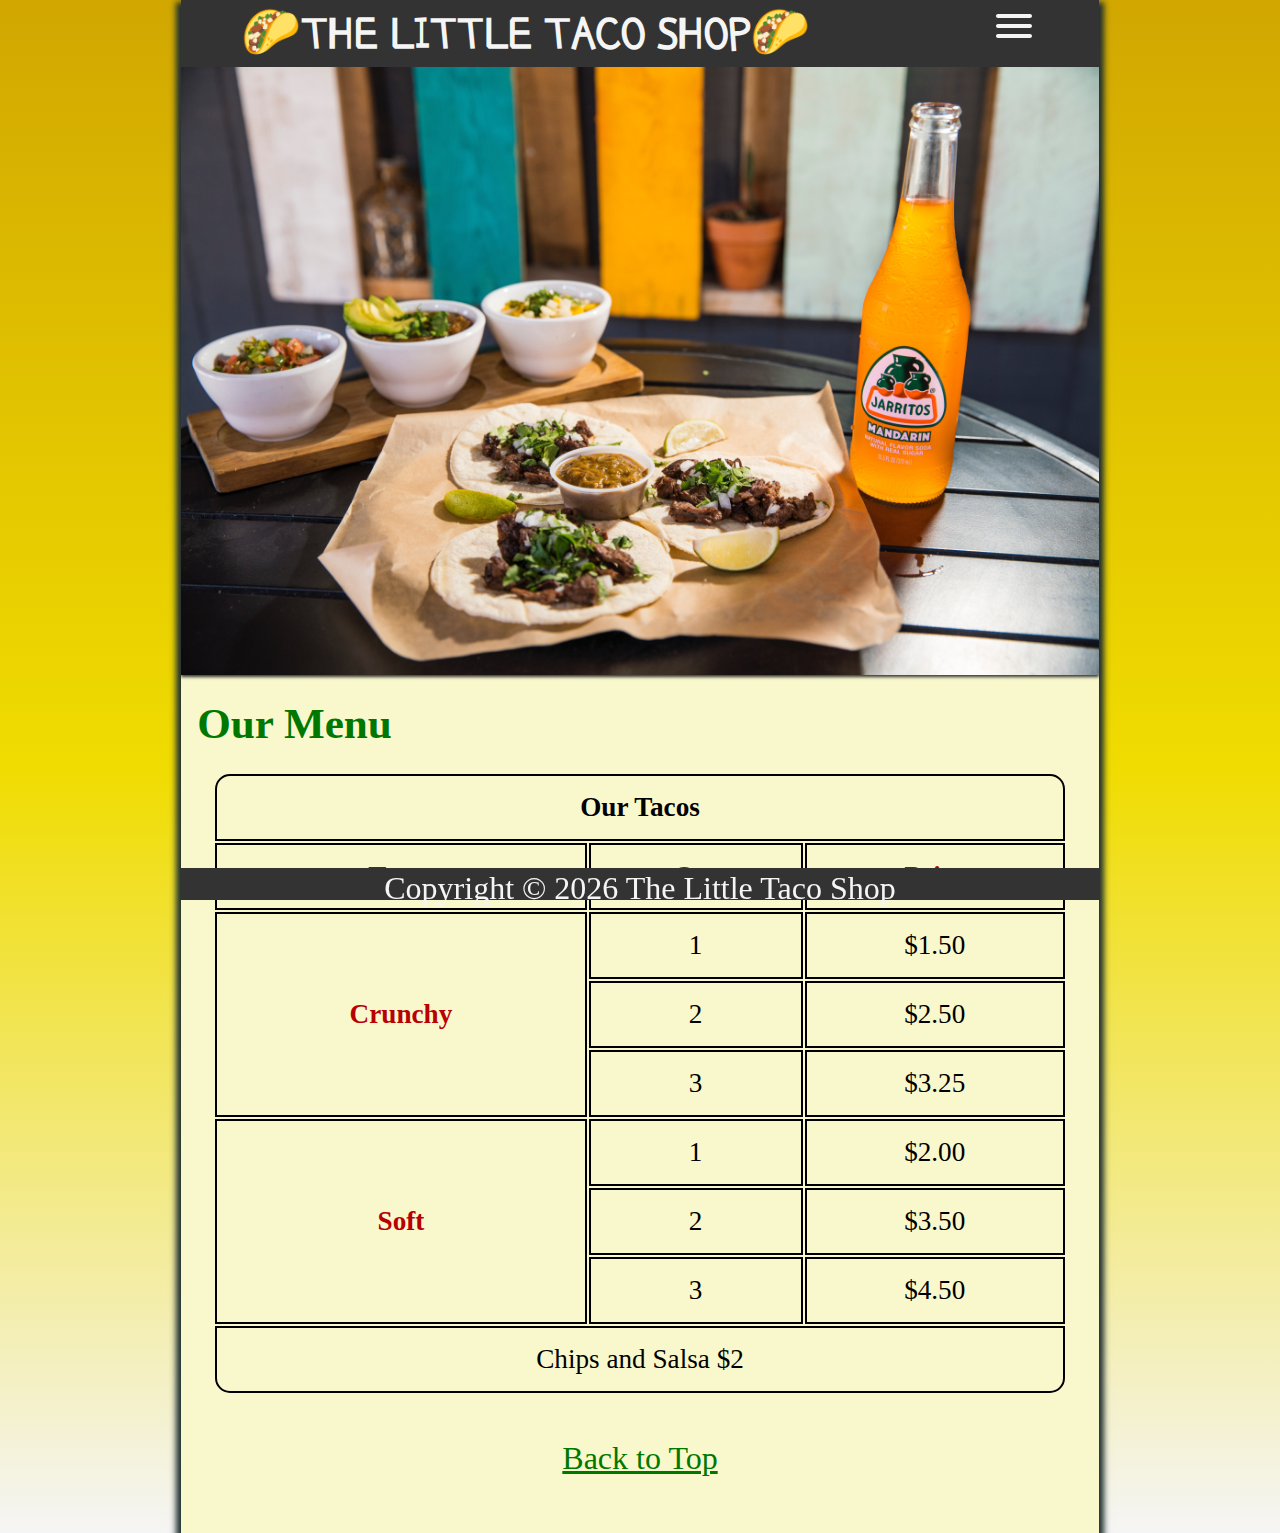
<file: index.html>
<!DOCTYPE html>
<html lang="en">

<head>
    <meta charset="UTF-8">
    <meta name="Owner" content="Shivansh Agrawal">
    <meta name="viewport" content="width=device-width, initial-scale=1.0">
    <title>The Little Taco Shop</title>
    <link rel="icon" href="img/icon.png">
    <link rel="stylesheet" href="p-menu-style.css">
    <script src="main.js" defer></script>

</head>
<body>
    <article>
        <header>
            <div class="animate">
                <h1>
                    <div><strong>
                    🌮THE LITTLE <span class="nowrap">TACO SHOP🌮</span>
                </strong>
                </div>
                    <div>
                    <div class="ic--round-close"></div>
                    <div class="ic--round-menu"></div>
                </div>
                
                </h1>
                <nav>
                    <ul>
                        <li><a href="#menu">Our Menu</a></li>
                        <li><a href="about.html">About LTS</a></li>
                        <li><a href="hours.html">Store Hours</a></li>
                        <li><a href="contact.html">Contact Us</a></li>
                    </ul>
                </nav>
            </div>
        </header>
        <main>
            <figure class="img_menu">
                <img src="img/tacos_and_drink_1000x667.png" alt="img_1">
            </figure>
            <section id="menu">
                <h2 class="menu_heading">Our Menu</h2>
                <table>
                    <thead>
                        <tr>
                            <th colspan="3" class="t_head">Our Tacos</th>
                        </tr>
                        <tr>
                            <th>Tacos</th>
                            <th>Qty</th>
                            <th>Price</th>
                        </tr>
                    </thead>
                    <tbody>
                        <tr>
                            <th rowspan="3">Crunchy</th>
                            <td>1</td>
                            <td>$1.50</td>
                        </tr>
                        <tr>
                            <td>2</td>
                            <td>$2.50</td>
                        </tr>
                        <tr>
                            <td>3</td>
                            <td>$3.25</td>
                        </tr>
                        <tr>
                            <th rowspan="3">Soft</th>
                            <td>1</td>
                            <td>$2.00</td>
                        </tr>
                        <tr>
                            <td>2</td>
                            <td>$3.50</td>
                        </tr>
                        <tr>
                            <td>3</td>
                            <td>$4.50</td>
                        </tr>
                    </tbody>
                    <tfoot>
                        <tr>
                            <td colspan="3">Chips and Salsa $2</td>
                        </tr>
                    </tfoot>
                </table>
                <br>
                <a href="#" class="back-to-top">Back to Top</a>
            </section>
        </main>
        <footer>
            <p>Copyright &copy; <time id="year"></time> The Little Taco Shop</p>
        </footer>
</body>
</article>

</html>
</file>
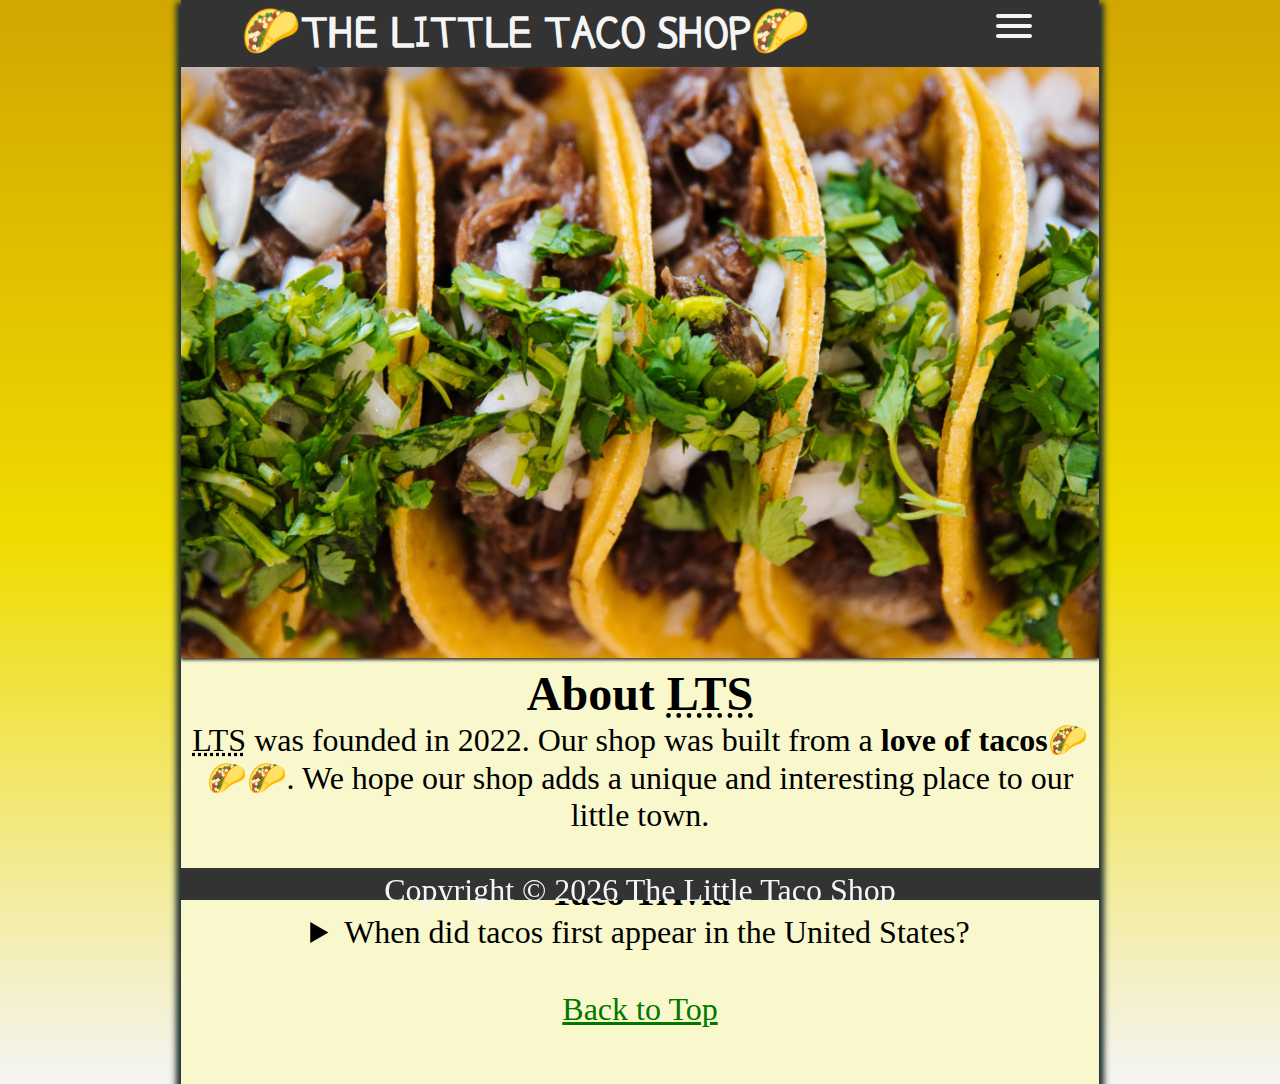
<file: about.html>
<!DOCTYPE html>
<html lang="en">
<head>
    <meta charset="UTF-8">
    <meta name="Owner" content="Shivansh Agrawal">
    <meta name="viewport" content="width=device-width, initial-scale=1.0">
    <title>About LTC</title>
    <link rel="icon" href="img/icon.png">
    <link rel="stylesheet" href="p-about-style.css">
    <script src="main.js" defer></script>
</head>
<body>
    <article>
        <header>
            <div class="animate">
                <h1>
                    <div><strong>
                        🌮THE LITTLE <span class="nowrap">TACO SHOP🌮</span>
                </strong>
                </div>
                    <div>
                    <span class="ic--round-close"></span>
                    <span class="ic--round-menu"></span>
                </div>
                </h1>
                <nav>
                    <ul>
                        <li><a href="/">Home-Page</a></li>
                        <li><a href="/#menu">Our Menu</a></li>
                        <li><a href="hours.html">Store Hours</a></li>
                        <li><a href="contact.html">Contact Us</a></li>
                    </ul>
                </nav>
            </div>
        </header>
<main>
    <img src="/img/tacos_close_up_1000x649.png" alt="img_2">
    <section id="aboutLts">
        <h2>About <abbr title="Litle Taco Shop">LTS</abbr></h2>
        <p>
            <abbr title="Litle Taco Shop">LTS</abbr> was founded in 2022. Our shop was built from a <strong>love of
                tacos</strong>🌮🌮🌮. We hope our shop adds a unique and interesting place to our little town.
            <br>
            &nbsp;
        </p>
        <h3>Taco Trivia</h3>
        <aside>
            <details>
                <summary>
                    When did tacos first appear in the United States?
                </summary>
                <p>1920</p>
            </details>
        </aside>
        <a href="#" class="back-to-top">Back to Top</a>
    </section>
</main>
    <footer>
        <p>Copyright &copy; <time id="year"></time> The Little Taco Shop</p>
    </footer>
</article>
</body>
</html>
</file>
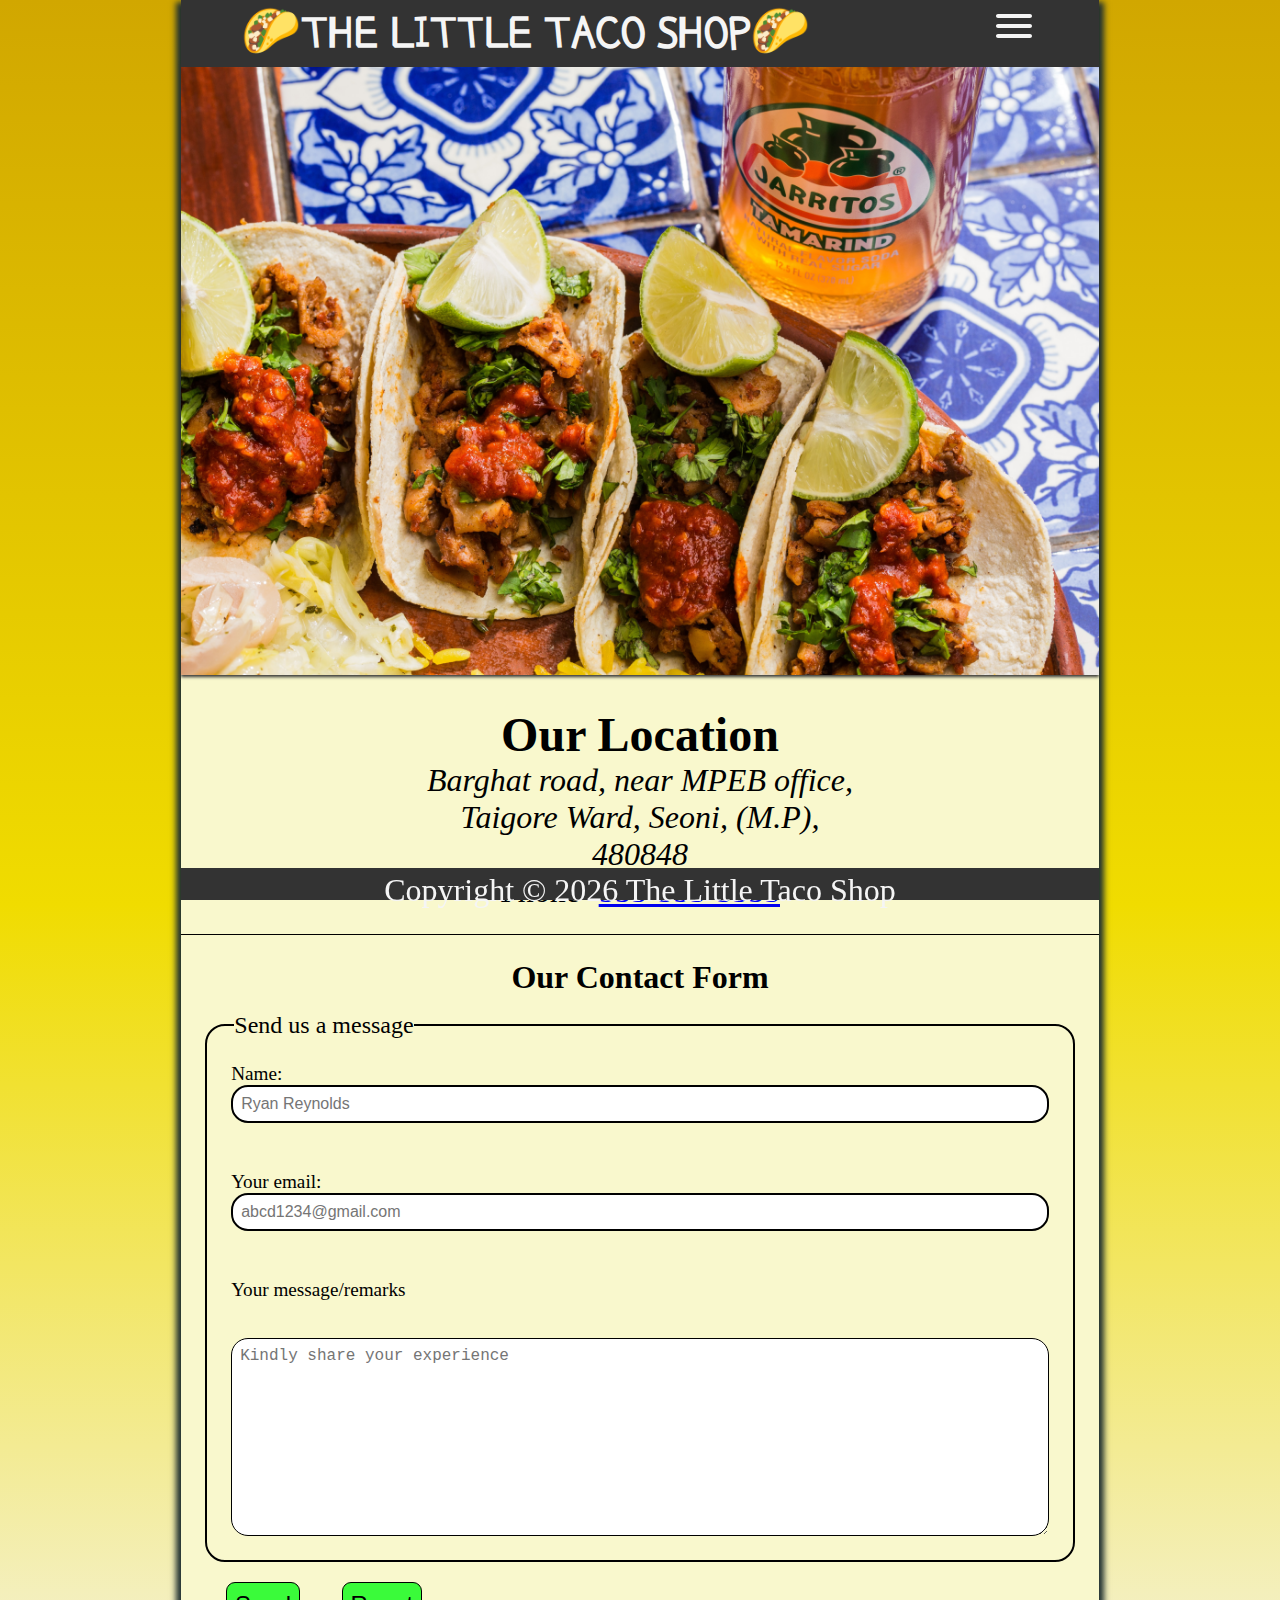
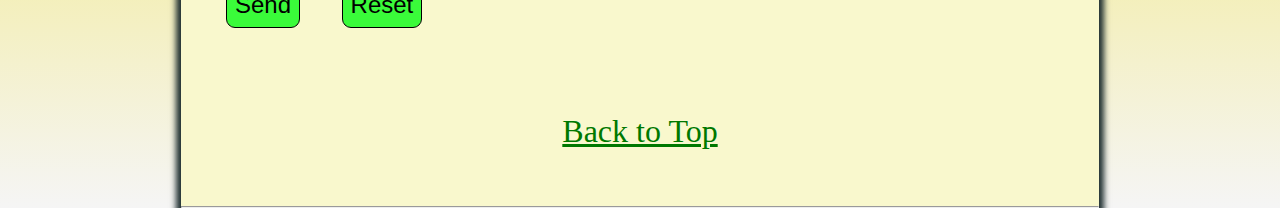
<file: contact.html>
<!DOCTYPE html>
<html lang="en">

<head>
    <meta charset="UTF-8">
    <meta name="Owner" content="Shivansh Agrawal">
    <meta name="viewport" content="width=device-width, initial-scale=1.0">
    <title>Contact Us</title>
    <link rel="icon" href="img/icon.png">
    <link rel="stylesheet" href="p-about-style.css">
    <script src="main.js" defer></script>
</head>

<body>
    <article>
        <header>
            <div class="animate">
                <h1>
                    <div><strong>
                        🌮THE LITTLE <span class="nowrap">TACO SHOP🌮</span>
                        </strong>
                    </div>
                    <div>
                        <span class="ic--round-close"></span>
                        <span class="ic--round-menu"></span>
                    </div>
                </h1>
                <nav>
                    <ul>
                        <li><a href="/">Home-Page</a></li>
                        <li><a href="/#menu">Our Menu</a></li>
                        <li><a href="hours.html">Store Hours</a></li>
                        <li><a href="contact.html">Contact Us</a></li>
                    </ul>
                </nav>
            </div>
        </header>
        <main>
            <img src="img/tacos_delicioso_1000x667.png" alt="">
            <section class="Our_location">
                <h2>Our Location</h2>
                <p>
                <address>
                    Barghat road, near MPEB office, <br>
                    Taigore Ward, Seoni, (M.P),<br>
                    480848
                </address>
                </p>
                <p>
                    Phone-
                    <a href="tel:5555555555">555-555-5555</a>
                </p>
            </section>
            <section class="form">
                <h2>Our Contact Form</h2>
                <form action="https://httpbin.org/get" method="get">
                    <fieldset>
                        <legend>Send us a message</legend>
                        <p>
                            <label for="name">Name:</label>
                            <input type="text" name="name" id="name" required placeholder="Ryan Reynolds">
                            </p>
                            <p>
                            <label for="email">Your email:</label>
                            <input type="emai" name="email" id="email" placeholder="abcd1234@gmail.com" required>
                        </p>
                        <p>
                            <label for="remarks">Your message/remarks</label>
                            <br>
                            <textarea name="remarks" id="remarks" cols="60" rows="10"
                                placeholder="Kindly share your experience"></textarea>
                        </p>
                    </fieldset>
                    <div class="button">
                    <button type="submit" formmethod="post" formaction="https://httpbin.org/post">Send</button>
                    <button type="reset">Reset</button>
                </div>
                </form>
            </section>
            
            <p>
                <a href="#" class="back-to-top">Back to Top</a>
            </p>
        </main>
        <hr>
        <footer>
            <p>Copyright &copy; <time id="year"></time> The Little Taco Shop</p>
        </footer>
    </article>
</body>

</html>
</file>
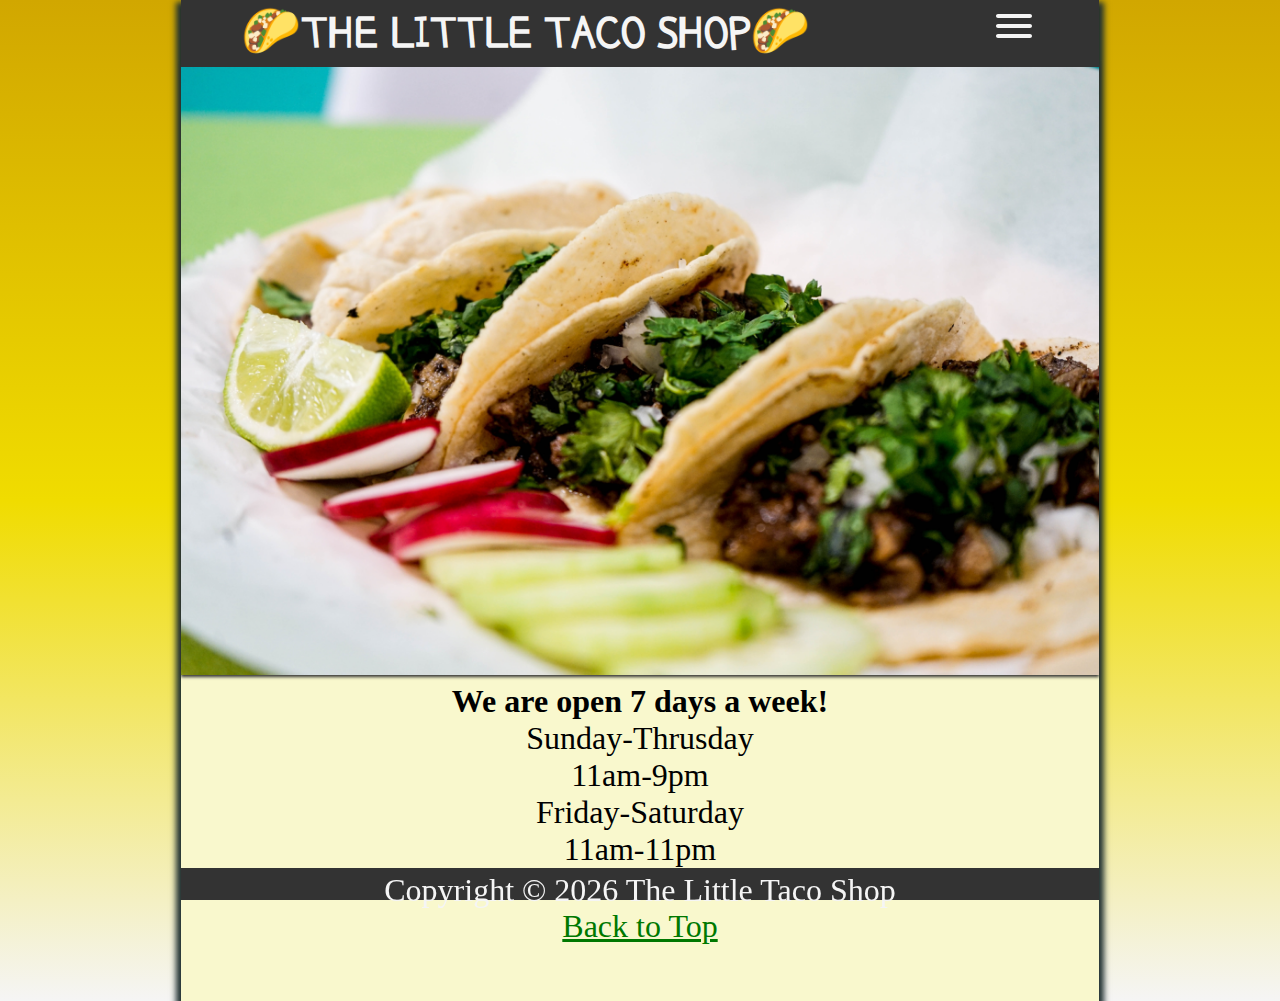
<file: hours.html>
<!DOCTYPE html>
<html lang="en">

<head>
    <meta charset="UTF-8">
    <meta name="Owner" content="Shivansh Agrawal">
    <meta name="viewport" content="width=device-width, initial-scale=1.0">
    <title>LTC working hours</title>
    <link rel="icon" href="img/icon.png">
    <link rel="stylesheet" href="p-about-style.css">
    <script src="main.js" defer></script>
</head>

<body>
    <article>
    <header>
        <div class="animate">
            <h1>
                <div><strong>
                    🌮THE LITTLE <span class="nowrap">TACO SHOP🌮</span>
                    </strong>
                </div>
                <div>
                    <span class="ic--round-close"></span>
                    <span class="ic--round-menu"></span>
                </div>
            </h1>
            <nav>
                <ul>
                    <li><a href="/">Home-Page</a></li>
                    <li><a href="/#menu">Our Menu</a></li>
                    <li><a href="about.html">About LTS</a></li>
                    <li><a href="contact.html">Contact Us</a></li>
                </ul>
            </nav>
        </div>
    </header>
    <main>
            <figure>
                <img src="/img/tacos_tray_1000x667.png" alt="tacos_tray">
            </figure>
            <p><strong>We are open 7 days a week!</strong></p>
            <p>
            <dl>
                <dt>Sunday-Thrusday</dt>
                <dd>11am-9pm</dd>
                <dt>Friday-Saturday</dt>
                <dd>11am-11pm</dd>
            </dl>
            </p>
            <p>
                <a href="#" class="back-to-top">Back to Top</a>
            </p>
        </main>
        <footer>
            <p>Copyright &copy; <time id="year"></time> The Little Taco Shop</p>
        </footer>
    </article>
</body>

</html>
</file>
<file: p-menu-style.css>
@import url('https://fonts.googleapis.com/css2?family=Poor+Story&display=swap');
*{
    margin: 0;
    padding: 0;
    box-sizing: border-box;
}
:root{
    --BG-C1:#d1a700;
    --BG-C2:#f0dc00;
    --MAIN-BG-COLOR: #C5F4E0;
}
html{
    scroll-behavior: smooth;
}
body {
    background-image: linear-gradient(var(--BG-C1),var(--BG-C2), whitesmoke);
    font-size: 1.2rem;
    display: flex;
    justify-content: center;
    align-items: center;
}
article{
    background-color: rgb(249, 248, 205);
    width:53.36rem;
    margin: 0 auto;
    text-align: center;
    display: flex;
    flex-flow: column nowrap;
    box-shadow: 0 7px 6px 5px #1f2f30;
    min-height: 100vh;
}
footer{
    position: fixed;
    bottom: 0;
    background-color: #333;
    height: 2rem;
    color: whitesmoke;
    width:53.36rem;
}
footer p{
    margin: 2px auto 5px auto;
    padding-bottom: 8rem;
}
header{
    background-color: #333;
    color: whitesmoke;
    text-align: center;
    position: fixed;
    top: 0;
    width:53.36rem;
}
.nowrap{
    white-space: nowrap;
}

h1{
    font-family: 'Poor Story', system-ui; 
    font-size: 2.7rem;
    text-align: center;
    align-items: center;
    display: grid;
    grid-template-columns: 7fr 1fr;
    padding: 1rem 0;
}
:is(.animate:hover, .animate:focus-within) nav {
    display: block;
}
.ic--round-menu {
    display: inline-block;
    width: 1em;
    height: 1em;
    --svg: url("data:image/svg+xml,%3Csvg xmlns='http://www.w3.org/2000/svg' viewBox='0 0 24 24'%3E%3Cpath fill='%23000' d='M4 18h16c.55 0 1-.45 1-1s-.45-1-1-1H4c-.55 0-1 .45-1 1s.45 1 1 1m0-5h16c.55 0 1-.45 1-1s-.45-1-1-1H4c-.55 0-1 .45-1 1s.45 1 1 1M3 7c0 .55.45 1 1 1h16c.55 0 1-.45 1-1s-.45-1-1-1H4c-.55 0-1 .45-1 1'/%3E%3C/svg%3E");
    background-color: currentColor;
    -webkit-mask-image: var(--svg);
    mask-image: var(--svg);
    -webkit-mask-repeat: no-repeat;
    mask-repeat: no-repeat;
    -webkit-mask-size: 100% 100%;
    mask-size: 100% 100%;
    justify-self: center;
    align-self: center;
  }
h1 .ic--round-close {
    opacity: 0;
    visibility: hidden;
    display: inline-block;
    width: 1em;
    height: 1em;
    --svg: url("data:image/svg+xml,%3Csvg xmlns='http://www.w3.org/2000/svg' viewBox='0 0 24 24'%3E%3Cpath fill='%23000' d='M18.3 5.71a.996.996 0 0 0-1.41 0L12 10.59L7.11 5.7A.996.996 0 1 0 5.7 7.11L10.59 12L5.7 16.89a.996.996 0 1 0 1.41 1.41L12 13.41l4.89 4.89a.996.996 0 1 0 1.41-1.41L13.41 12l4.89-4.89c.38-.38.38-1.02 0-1.4'/%3E%3C/svg%3E");
    background-color: currentColor;
    -webkit-mask-image: var(--svg);
    mask-image: var(--svg);
    -webkit-mask-repeat: no-repeat;
    mask-repeat: no-repeat;
    -webkit-mask-size: 100% 100%;
    mask-size: 100% 100%;
    justify-self: center;
    align-self: center;
}

:is(h1:hover, h1:focus-within) .ic--round-close {
    opacity: 1;
    visibility: visible;
    transform: translateX(100%);
    transition: all 0.2s 0.2s;
}

:is(h1:hover, h1:focus-within) .ic--round-menu {
    opacity: 0;
    visibility: hidden;
    transform: translateX(-100%);
    transition: all 0.2s;
}

img{
    position: inherit;
    width: 100%;
    box-shadow:0px 2px 3px #333;
}


nav{
    display: none;
    background-color: #333;
    animation: nav_down 0.5s ease-in-out forwards;
    transform-origin: top center;
}
@keyframes nav_down{
    0%{
        transform: scaleY(0);
    }
    80%{
        transform: scaleY(1.2);
    }
    100%{
        transform: scaleY(1);
    }
}
nav a {
    display: block;
    color: whitesmoke;
    text-decoration: none;
    padding: 0.4rem;
}

nav a:hover,
nav a:focus {
    transform: scale(1.2);
    transition: all 0.3s;
}

li{
    list-style-type: none;
    border-top: 1px solid whitesmoke;
    border-radius: 15px;
}
main{
    flex-grow: 1;
    margin-top: 5.39rem;
    margin-bottom: 2rem;
}
.back-to-top{
    bottom: 0;
}
.menu_heading{
    padding:1rem;
    text-align: left;
    color: rgb(0, 120, 0);
    font-size: 2.7rem;
}
table{
    width: 100%;
    font-size: 1.7rem;
    padding: 0.5rem 2rem;
    
}
th,td, tr{
    border: 2px solid black;
    padding: 1rem;
}
th{
    color: rgb(185, 0, 0);
}
.t_head{
    color: black;
    font: 1.8rem;
    border-radius: 15px 15px 0 0;
}
tfoot td{
    border-radius: 0 0 15px 15px;
}

.back-to-top {
    color:rgb(0, 120, 0);
    padding-bottom: 1.5rem;
    display: inline-block;
}

.back-to-top:hover{
    transition: all 0.5s;
    transform: scale(1.2);
    color: rgb(0, 169, 0);
}
@media screen and (min-width:1225px) {
    article{
        width:57.36rem;
    }
    header{
        width:57.36rem;
    }
    footer{
        width:57.36rem;
    }
    h1{
        font-size: 3rem;
        display: grid;
        grid-template-columns: 3fr 1fr;
        padding: 0.1rem 0;
    }
    main{
        margin-top: 3.9rem;
    }
    body{
        font-size: xx-large;
    }
}
@media screen and (max-width:1024px) {
    h1{
        font-size: 2.7rem;
        display: grid;
        grid-template-columns: 3fr 1fr;
        padding: 0.1rem 0;
    }
    main{
        margin-top: 3.9rem;
    }
}
@media screen and (max-width:768px) {
    header{
        width: 103.2%;
    }
    h1{
        font-size: 2.7rem;
        display: grid;
        grid-template-columns: 3fr 1fr;
        padding: 0.1rem 0;
    }
    footer{
        width: 103.2%;
    }
    main{
        margin-top: 3.9rem;
    }
}
@media screen and (max-width:481px) {
    h1{
        font-size: 2rem;
        display: grid;
        grid-template-columns: 3fr 1fr;
        padding: 0.1rem 0;
    }
    .menu_heading, table{
        font-size: 1.7rem;
    }
}
@media screen and (max-width:372px) {
    header,footer{
        width:110%;
    }
    h1{
        font-size: 1.8rem;
        display: grid;
        grid-template-columns: 3fr 1fr;
        padding: 0.1rem 0;
    }
    .menu_heading, table{
        font-size: 1.7rem;
    }
}
@media (max-height: 420px){
    h1{
        font-size: 1.7rem;
        display: grid;
        grid-template-columns: 3fr 1fr;
        padding: 0.1rem 0;
    }
    main{
        margin-top: 2.6rem;
    }
}
</file>
<file: p-about-style.css>
@import url('https://fonts.googleapis.com/css2?family=Poor+Story&display=swap');
*{
    margin: 0;
    padding: 0;
    box-sizing: border-box;
}
.ic--round-menu {
    display: inline-block;
    width: 1em;
    height: 1em;
    --svg: url("data:image/svg+xml,%3Csvg xmlns='http://www.w3.org/2000/svg' viewBox='0 0 24 24'%3E%3Cpath fill='%23000' d='M4 18h16c.55 0 1-.45 1-1s-.45-1-1-1H4c-.55 0-1 .45-1 1s.45 1 1 1m0-5h16c.55 0 1-.45 1-1s-.45-1-1-1H4c-.55 0-1 .45-1 1s.45 1 1 1M3 7c0 .55.45 1 1 1h16c.55 0 1-.45 1-1s-.45-1-1-1H4c-.55 0-1 .45-1 1'/%3E%3C/svg%3E");
    background-color: currentColor;
    -webkit-mask-image: var(--svg);
    mask-image: var(--svg);
    -webkit-mask-repeat: no-repeat;
    mask-repeat: no-repeat;
    -webkit-mask-size: 100% 100%;
    mask-size: 100% 100%;
    justify-self: center;
    align-self: center;
  }
:root{
    --BG-C1:#d1a700;
    --BG-C2:#f0dc00;
    --MAIN-BG-COLOR: #C5F4E0;
}
html{
    scroll-behavior: smooth;
}
.nowrap{
    white-space: nowrap;
}
body {
    background-image: linear-gradient(var(--BG-C1),var(--BG-C2), whitesmoke);
    font-size: 1.2rem;
    display: flex;
    justify-content: center;
    align-items: center;
}
article{
    background-color: rgb(249, 248, 205);
    width:53.36rem;
    margin: 0 auto;
    text-align: center;
    display: flex;
    flex-flow: column nowrap;
    box-shadow: 0 7px 6px 5px #1f2f30;
    min-height: 100vh;
}
.full{
    display: flex;
    min-height: 100vh;

}
footer{
    position: fixed;
    bottom: 0;
    background-color: #333;
    height: 2rem;
    color: whitesmoke;
    width:53.36rem;
    display: flex;
    padding:0 0 0.5rem 0;
}
footer p{
    margin: 4px auto;
}
header{
    background-color: #333;
    color: whitesmoke;
    text-align: center;
    position: fixed;
    top: 0;
    width:53.36rem;
}
h1{
    font-family: 'Poor Story', system-ui; 
    font-size: 2.7rem;
    text-align: center;
    display: grid;
    grid-template-columns: 7fr 1fr;
    padding: 1rem 0;
}
:is(.animate:hover, .animate:focus-within) nav {
    display: block;
}
h1 .ic--round-close {
    opacity: 0;
    visibility: hidden;
    display: inline-block;
    width: 1em;
    height: 1em;
    --svg: url("data:image/svg+xml,%3Csvg xmlns='http://www.w3.org/2000/svg' viewBox='0 0 24 24'%3E%3Cpath fill='%23000' d='M18.3 5.71a.996.996 0 0 0-1.41 0L12 10.59L7.11 5.7A.996.996 0 1 0 5.7 7.11L10.59 12L5.7 16.89a.996.996 0 1 0 1.41 1.41L12 13.41l4.89 4.89a.996.996 0 1 0 1.41-1.41L13.41 12l4.89-4.89c.38-.38.38-1.02 0-1.4'/%3E%3C/svg%3E");
    background-color: currentColor;
    -webkit-mask-image: var(--svg);
    mask-image: var(--svg);
    -webkit-mask-repeat: no-repeat;
    mask-repeat: no-repeat;
    -webkit-mask-size: 100% 100%;
    mask-size: 100% 100%;
    justify-self: center;
    align-self: center;
}

:is(h1:hover, h1:focus-within) .ic--round-close {
    opacity: 1;
    visibility: visible;
    transform: translateX(100%);
    transition: all 0.2s 0.2s;
}

:is(h1:hover, h1:focus-within) .ic--round-menu {
    opacity: 0;
    visibility: hidden;
    transform: translateX(-100%);
    transition: all 0.2s;
}

nav{
    display: none;
    background-color: #333;
    animation: nav_down 0.5s ease-in-out forwards;
    transform-origin: top center;
}
@keyframes nav_down{
    0%{
        transform: scaleY(0);
    }
    80%{
        transform: scaleY(1.2);
    }
    100%{
        transform: scaleY(1);
    }
}
nav a {
    display: block;
    color: whitesmoke;
    text-decoration: none;
    padding: 0.4rem;
}

nav a:hover,
nav a:focus {
    transform: scale(1.2);
    transition: all 0.3s;
}

li{
    list-style-type: none;
    border-top: 1px solid whitesmoke;
    border-radius: 15px;
}
main{
    flex-grow: 1;
    margin-top: 5.39rem;
    margin-bottom: 2rem;
}
img{
    position: inherit;
    width: 100%;
    box-shadow:0px 2px 3px #333;
}

.back-to-top {
    color:rgb(0, 120, 0);
    padding: 2.5rem 0 1.5rem 0;
    display: inline-block;
}

.back-to-top:hover{
    transition: all 0.5s;
    transform: scale(1.2);
    color: rgb(0, 169, 0);
}
.Our_location{
    padding: 1.5rem;
    border-bottom: 1px solid black;
}
.form{
    padding: 1.5rem;
}
.form h2{
    padding-bottom: 1rem;
    font-size: 2rem;
}
fieldset{
    border: 2px solid black;
    border-radius: 20px;
    text-align: left;
}
fieldset legend{
    font-weight:400;
    margin-left: 1.7rem;
    text-align: left;
    font-size: 1.5rem;
}
fieldset p{
    padding: 1.5rem;
}
label{
    display: block;
    font-size: 1.2rem;
}
input, textarea{
    width: 100%;
    display: block;
    font-size: 1rem;
    border-radius: 17px;
    border-style: solid;
    border-color: black;
    padding: 0.5rem;
}

input:hover,
textarea:hover{
    border-width:2px;
    border-color: green;
    transform: scale(1.02);
    transition: all 0.3s;
}
div button{
    background-color: rgb(58, 251, 58);
    /* color: whitesmoke; */
    color: black;
    border: 1px solid black;
    font-size: 1.5rem;
    margin: 1.3rem;
    padding: 0.5rem;
    border-radius: 9px;
}
.button{
    display: flex;
    justify-content: flex-start;
}
div button:hover{
    background-color: rgb(56, 249, 56);
    box-shadow: 2px 2px 28px 13px rgb(176, 255, 176);
    color: white;
    transform: scale(1.02);
    transition: all 0.3s;
}
@media screen and (min-width:1225px) {
    article{
        width:57.36rem;
    }
    header{
        width:57.36rem;
    }
    footer{
        width:57.36rem;
    }
    h1{
        font-size: 3rem;
        display: grid;
        grid-template-columns: 3fr 1fr;
        padding: 0.1rem 0;
    }
    main{
        margin-top: 3.9rem;
    }
    body{
        font-size: xx-large;
    }
}
@media screen and (max-width:1024px) {
    h1{
        font-size: 2.7rem;
        display: grid;
        grid-template-columns: 3fr 1fr;
        padding: 0.1rem 0;
    }
    main{
        margin-top: 3.9rem;
    }
}
@media screen and (max-width:768px) {
    header{
        width: 103.2%;
    }
    h1{
        font-size: 2.7rem;
        display: grid;
        grid-template-columns: 3fr 1fr;
        padding: 0.1rem 0;
    }
    footer{
        width: 103.2%;
    }
    main{
        margin-top: 3.9rem;
    }
}
@media screen and (max-width:481px) {
    h1{
        font-size: 2rem;
        display: grid;
        grid-template-columns: 3fr 1fr;
        padding: 0.1rem 0;
    }
    .menu_heading, table{
        font-size: 1.7rem;
    }
}
@media screen and (max-width:372px) {
    header,footer{
        width:110%;
    }
    h1{
        font-size: 1.8rem;
        display: grid;
        grid-template-columns: 3fr 1fr;
        padding: 0.1rem 0;
    }
    .menu_heading, table{
        font-size: 1.7rem;
    }
}
@media (max-height: 420px){
    h1{
        font-size: 1.7rem;
        display: grid;
        grid-template-columns: 3fr 1fr;
        padding: 0.1rem 0;
    }
    main{
        margin-top: 2.6rem;
    }
}
</file>
